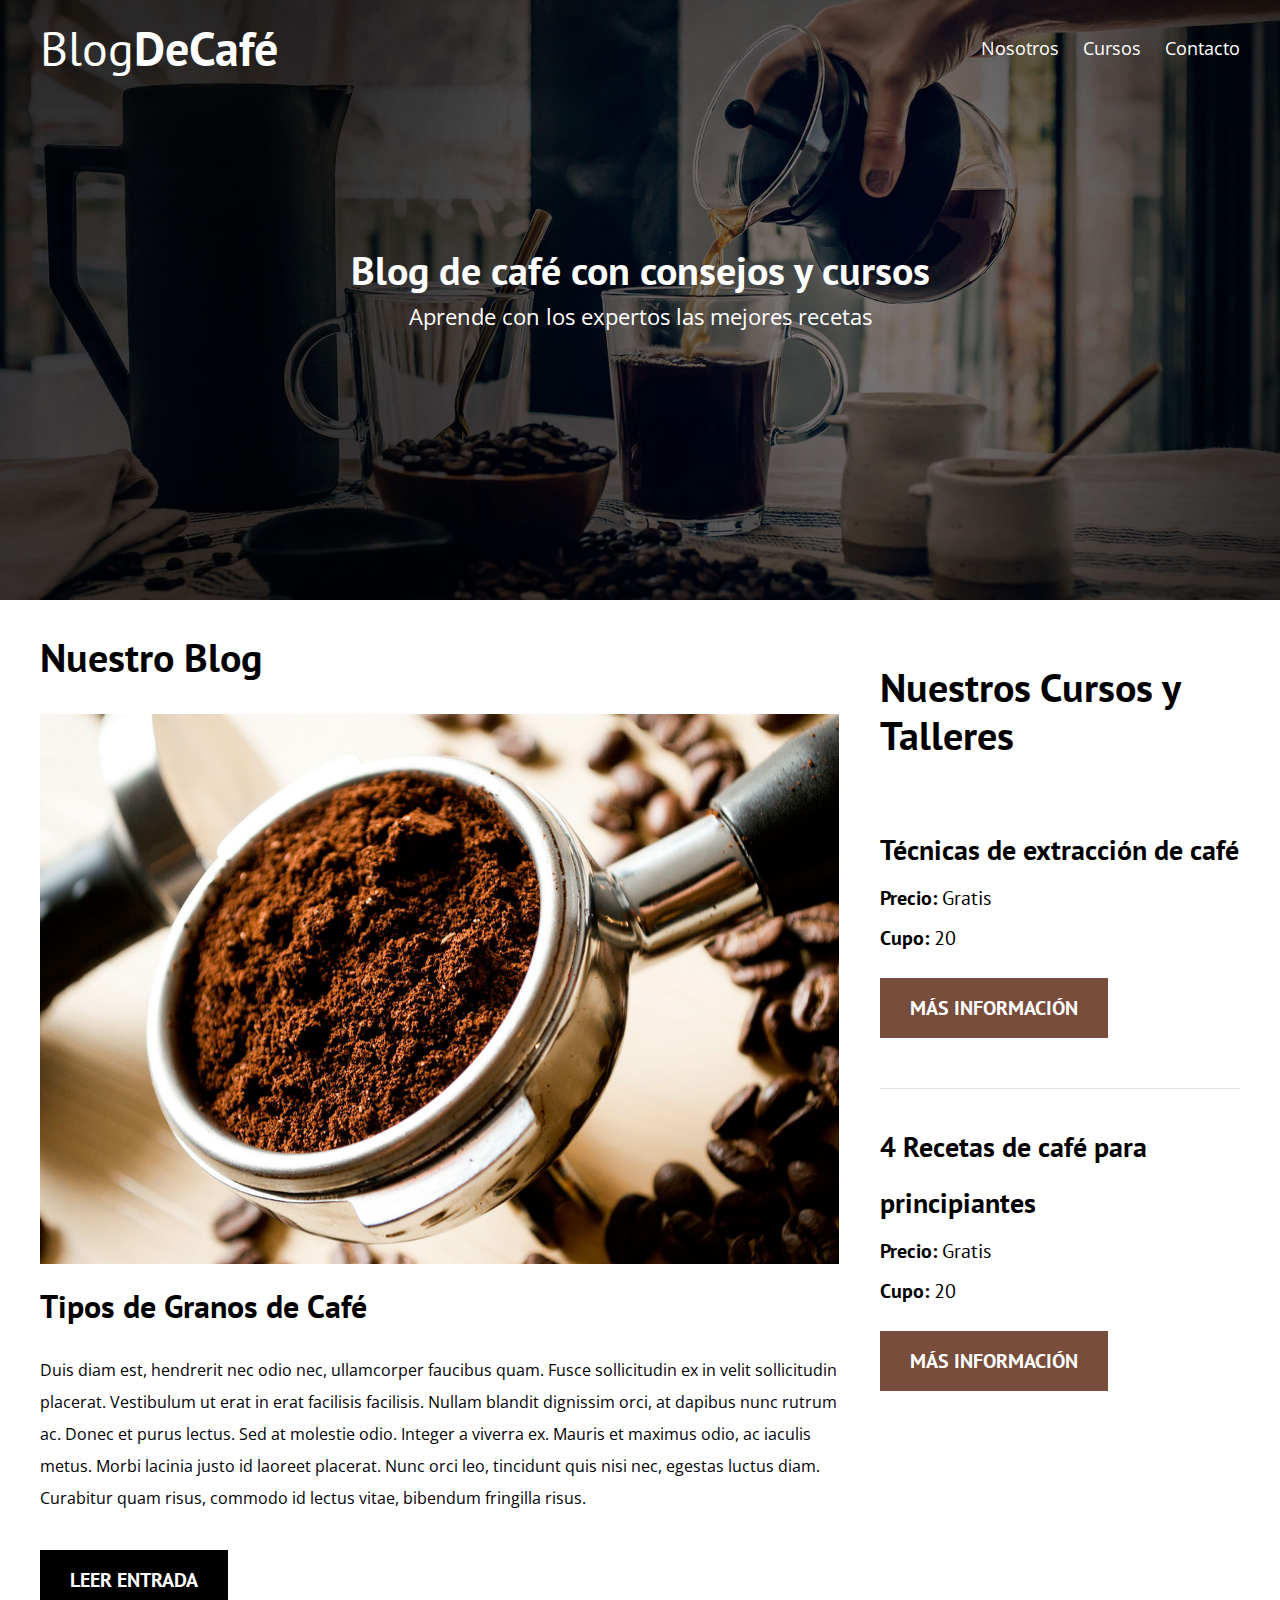
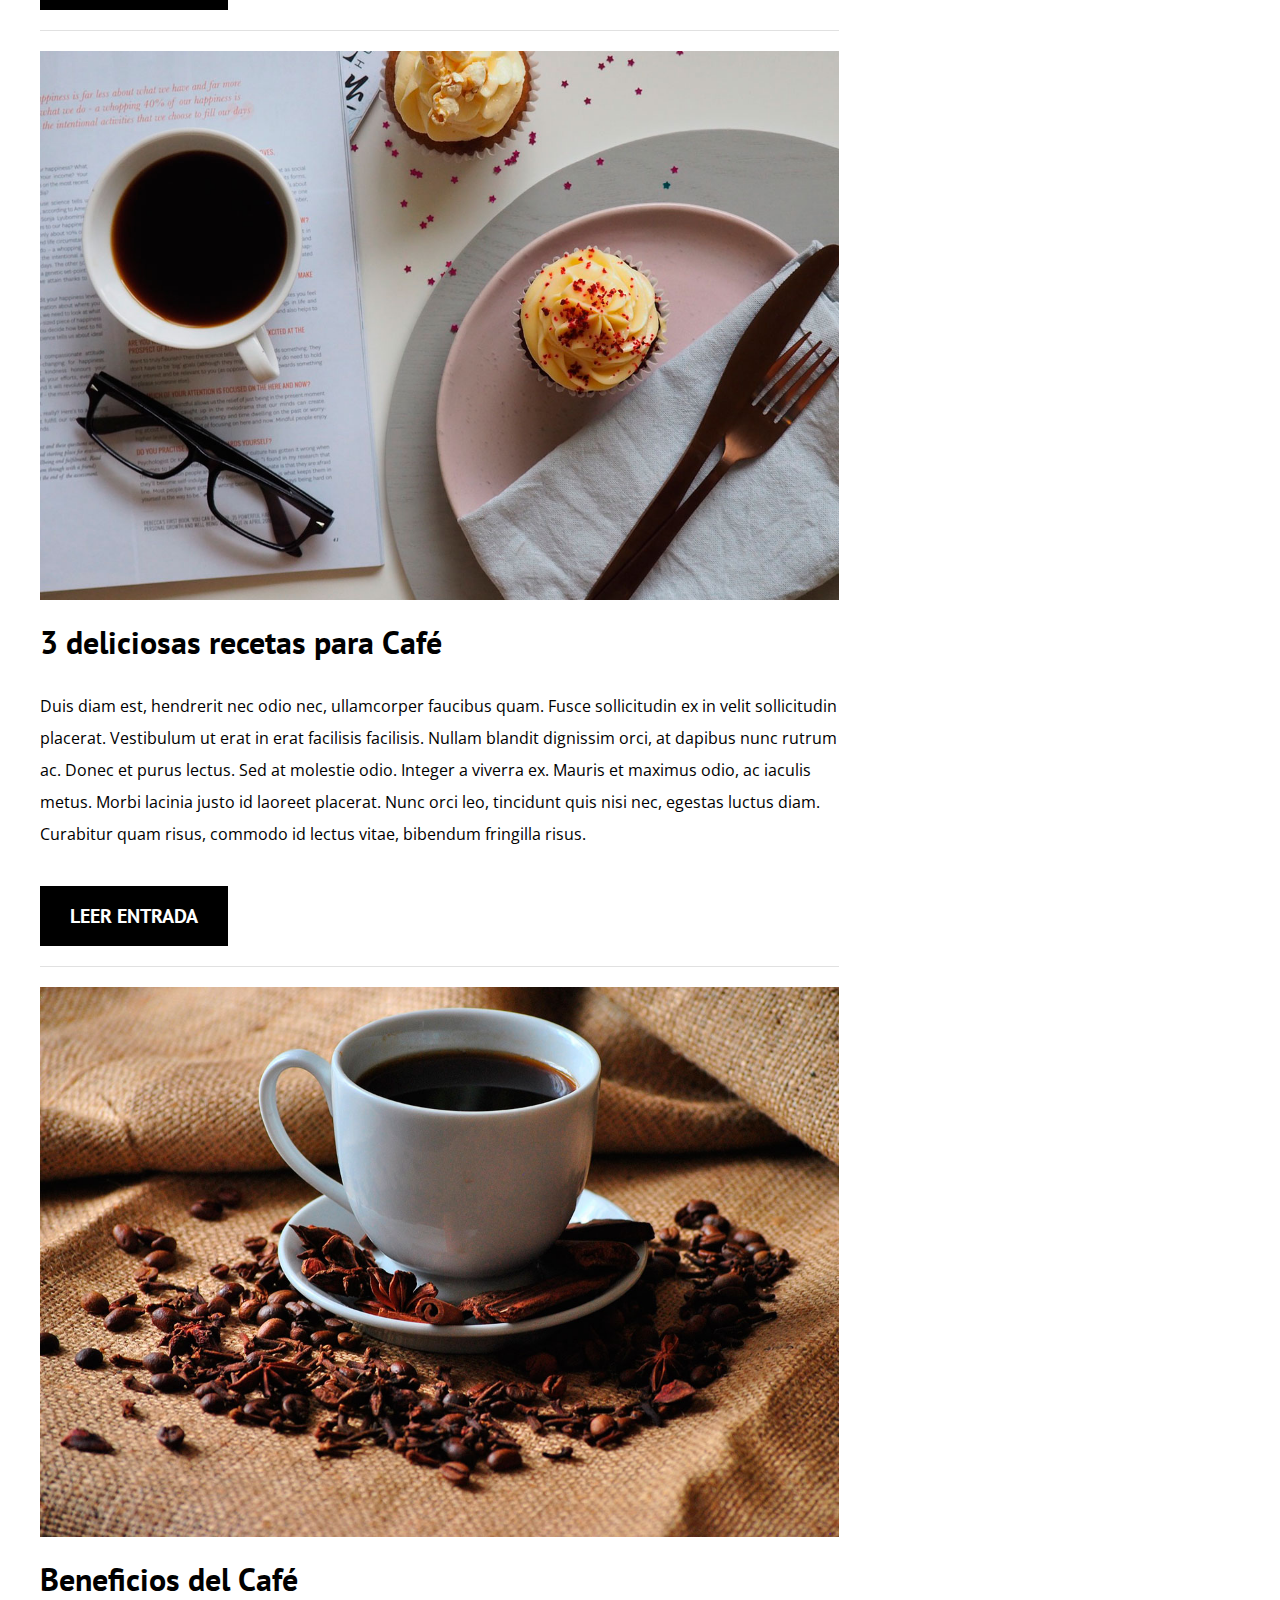
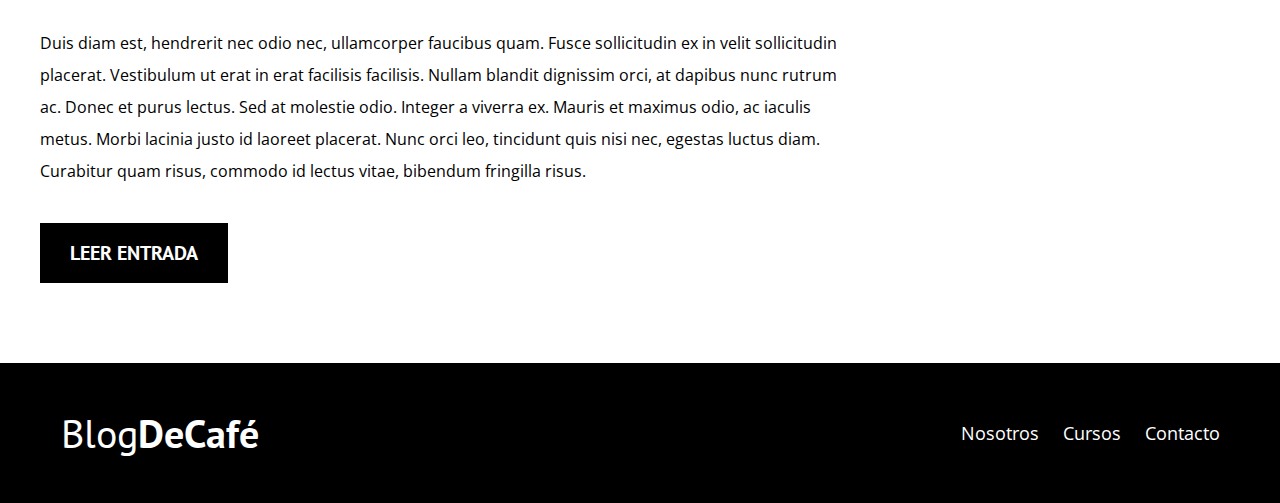
<file: blogcafe/index.html>
<!DOCTYPE html>
<html lang="en">
  <head>
      <meta charset="UTF-8">
      <meta name="viewport" content="width=device-width, initial-scale=1.0">
      <meta http-equiv="X-UA-Compatible" content="ie=edge">
      <title>Blog de Café</title>
      <link href="https://fonts.googleapis.com/css?family=Open+Sans|PT+Sans:400,700" rel="stylesheet">
      <link rel="stylesheet" href="css/normalize.css">
      <link rel="stylesheet" href="css/style.css">
  </head>
  <body>
    <header class="site-header">
      <div class="contenedor">
        <div class="barra">
          <a href="index.html">
            <h1 class="no-margin">Blog<span>DeCafé</span></h1>
          </a>
          <nav class="navegacion">
            <a href="nosotros.html">Nosotros</a>
            <a href="cursos.html">Cursos</a>
            <a href="contacto.html">Contacto</a>
          </nav>
        </div>
        <!--barra-->
        <div class="texto-header">
          <h2 class="no-margin">Blog de café con consejos y cursos</h2>
          <p class="no-margin">Aprende con los expertos las mejores recetas</p>
        </div>
      </div> <!--Contenedor-->
    </header>
    <div class="contenido-principal contenedor">
      <main class="blog">
        <h2>Nuestro Blog</h2>
        <article class="entrada-blog">
          <div class="imagen">
            <img src="img/blog1.jpg" alt="imagen blog" />
          </div>
          <!--imagen-->
          <div class="contenido-blog">
            <h3 class="no-margin">Tipos de Granos de Café</h3>
            <p>
              Duis diam est, hendrerit nec odio nec, ullamcorper faucibus quam.
              Fusce sollicitudin ex in velit sollicitudin placerat. Vestibulum
              ut erat in erat facilisis facilisis. Nullam blandit dignissim
              orci, at dapibus nunc rutrum ac. Donec et purus lectus. Sed at
              molestie odio. Integer a viverra ex. Mauris et maximus odio, ac
              iaculis metus. Morbi lacinia justo id laoreet placerat. Nunc orci
              leo, tincidunt quis nisi nec, egestas luctus diam. Curabitur quam
              risus, commodo id lectus vitae, bibendum fringilla risus.
            </p>
            <a href="entrada.html" class="btn btn-primario">Leer entrada</a>
          </div>
        </article>
        <article class="entrada-blog">
          <div class="imagen">
            <img src="img/blog2.jpg" alt="imagen blog" />
          </div>
          <!--imagen-->
          <div class="contenido-blog">
            <h3 class="no-margin">3 deliciosas recetas para Café</h3>
            <p>
              Duis diam est, hendrerit nec odio nec, ullamcorper faucibus quam.
              Fusce sollicitudin ex in velit sollicitudin placerat. Vestibulum
              ut erat in erat facilisis facilisis. Nullam blandit dignissim
              orci, at dapibus nunc rutrum ac. Donec et purus lectus. Sed at
              molestie odio. Integer a viverra ex. Mauris et maximus odio, ac
              iaculis metus. Morbi lacinia justo id laoreet placerat. Nunc orci
              leo, tincidunt quis nisi nec, egestas luctus diam. Curabitur quam
              risus, commodo id lectus vitae, bibendum fringilla risus.
            </p>
            <a href="entrada.html" class="btn btn-primario">Leer entrada</a>
          </div>
        </article>
        <article class="entrada-blog">
          <div class="imagen">
            <img src="img/blog3.jpg" alt="imagen blog" />
          </div>
          <!--imagen-->
          <div class="contenido-blog">
            <h3 class="no-margin">Beneficios del Café</h3>
            <p>
              Duis diam est, hendrerit nec odio nec, ullamcorper faucibus quam.
              Fusce sollicitudin ex in velit sollicitudin placerat. Vestibulum
              ut erat in erat facilisis facilisis. Nullam blandit dignissim
              orci, at dapibus nunc rutrum ac. Donec et purus lectus. Sed at
              molestie odio. Integer a viverra ex. Mauris et maximus odio, ac
              iaculis metus. Morbi lacinia justo id laoreet placerat. Nunc orci
              leo, tincidunt quis nisi nec, egestas luctus diam. Curabitur quam
              risus, commodo id lectus vitae, bibendum fringilla risus.
            </p>
            <a href="entrada.html" class="btn btn-primario">Leer entrada</a>
          </div>
        </article>
      </main>
      <aside class="curso">
        <h2>Nuestros Cursos y Talleres</h2>
        <ul class="cursos-lista">
          <li class="curso">
            <h4 class="no-margin" class="curso">
              Técnicas de extracción de café
            </h4>
            <p class="no-margin">Precio: <span>Gratis</span></p>
            <p class="no-margin">Cupo: <span>20</span></p>
            <a href="cursos.html" class="btn btn-secundario">Más información</a>
          </li>
          <li class="curso">
            <h4 class="no-margin" class="curso">
              4 Recetas de café para principiantes
            </h4>
            <p class="no-margin">Precio: <span>Gratis</span></p>
            <p class="no-margin">Cupo: <span>20</span></p>
            <a href="cursos.html" class="btn btn-secundario">Más información</a>
          </li>
        </ul>
      </aside>
    </div>
    <!--contenido-principal&contenedor-->
    <footer class="site-footer">
      <div class="contenedor">
        <div class="barra">
          <p class="no-margin">Blog<span>DeCafé</span></p>

          <nav class="navegacion">
            <a href="nosotros.html">Nosotros</a>
            <a href="cursos.html">Cursos</a>
            <a href="contacto.html">Contacto</a>
          </nav>
        </div>
      </div>
    </footer>
  </body>
</html>
</file>
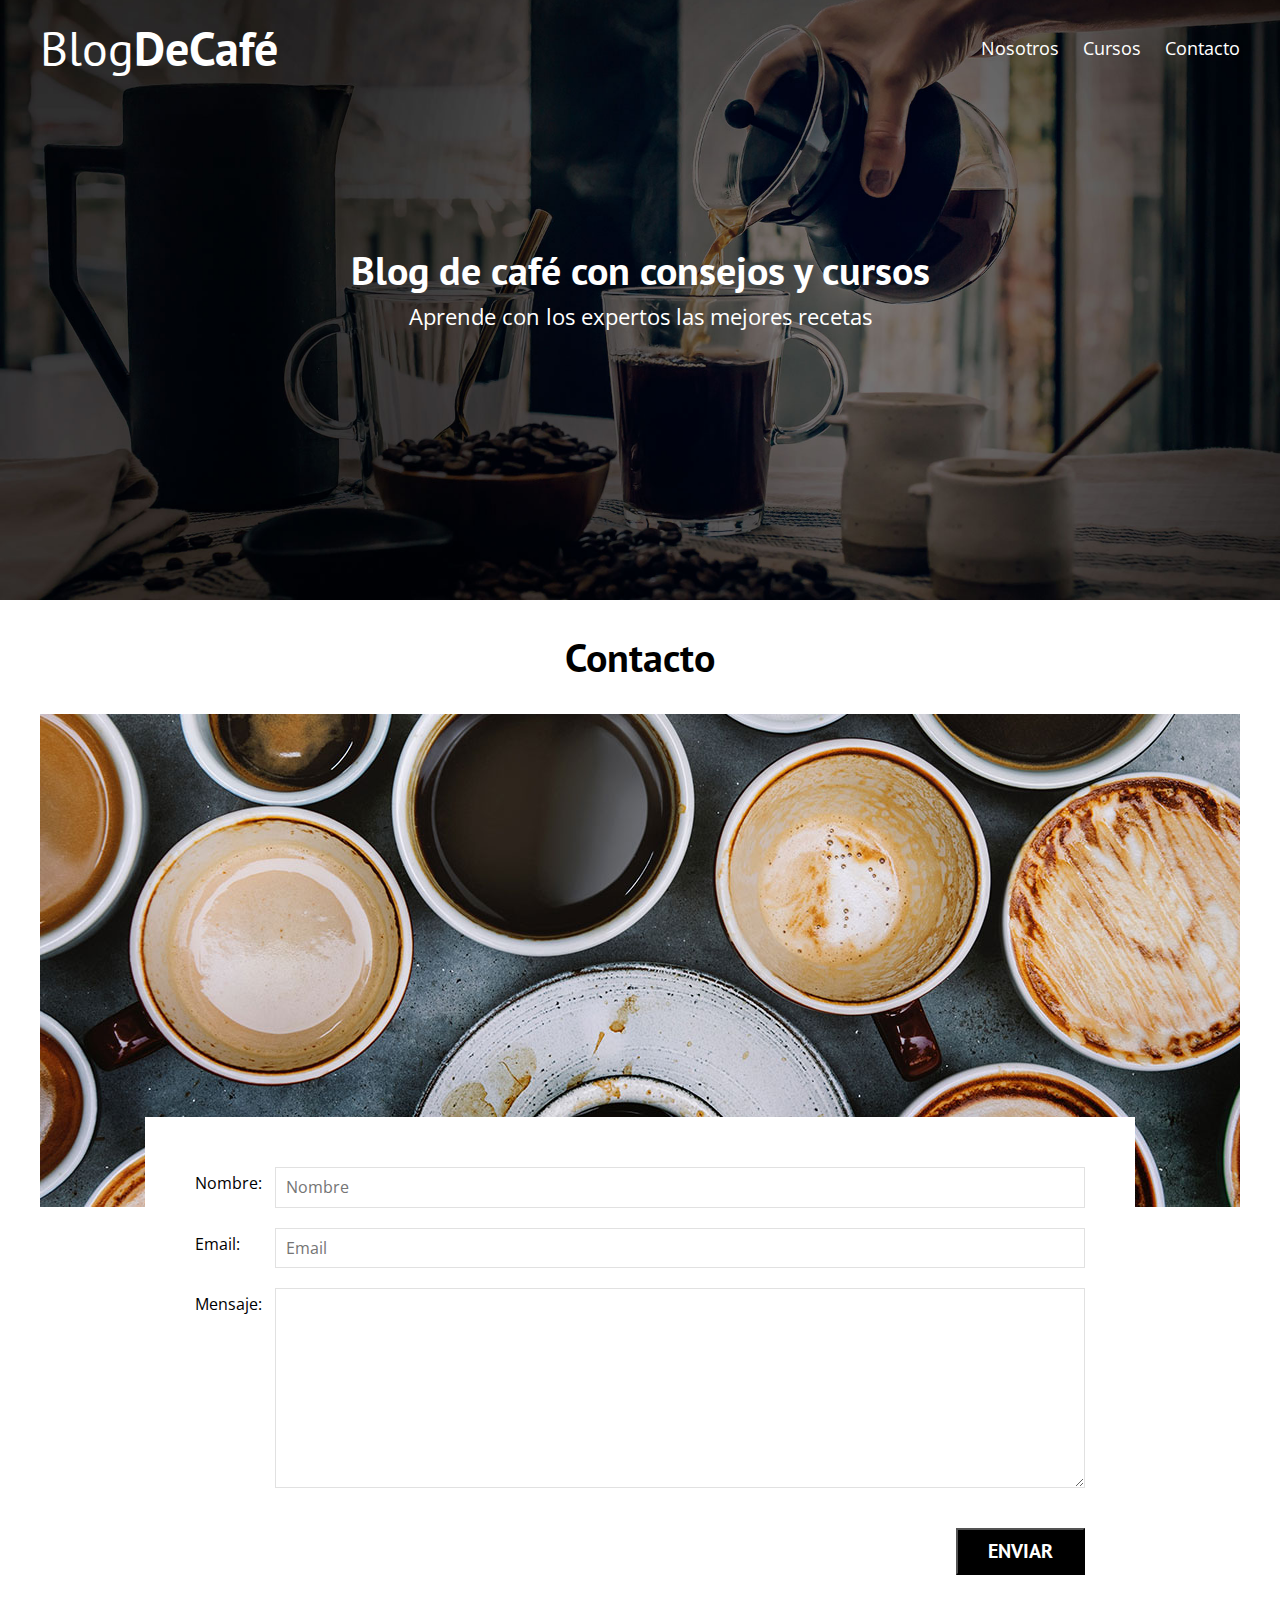
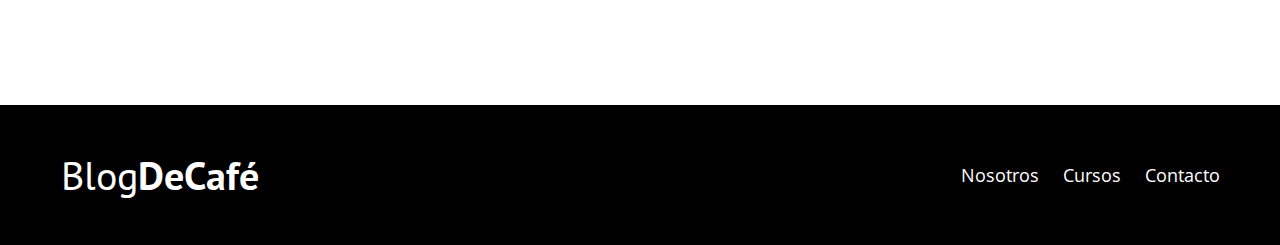
<file: blogcafe/contacto.html>
<!DOCTYPE html>
<html lang="en">
  <head>
        <meta charset="UTF-8">
        <meta name="viewport" content="width=device-width, initial-scale=1.0">
        <meta http-equiv="X-UA-Compatible" content="ie=edge">
        <title>Blog de Café</title>
        <link href="https://fonts.googleapis.com/css?family=Open+Sans|PT+Sans:400,700" rel="stylesheet">
        <link rel="stylesheet" href="css/normalize.css">
        <link rel="stylesheet" href="css/style.css">
  </head>
  <body>
    <header class="site-header">
      <div class="contenedor">
        <div class="barra">
          <a href="index.html">
            <h1 class="no-margin">Blog<span>DeCafé</span></h1>
          </a>
          <nav class="navegacion">
                <a href="nosotros.html">Nosotros</a>
                <a href="cursos.html">Cursos</a>
                <a href="contacto.html">Contacto</a>
          </nav>
        </div>
        <!--barra-->
        <div class="texto-header">
          <h2 class="no-margin">Blog de café con consejos y cursos</h2>
          <p class="no-margin">Aprende con los expertos las mejores recetas</p>
        </div>
      </div><!--Contenedor-->
    </header>
 <main class="contenedor">
     <h2 class="centrar-texto">Contacto</h2>
    <div class="grid centrar-columna">
        <div class="columna-12">
            <img src="img/contacto.jpg" alt="">
        </div>

        <div class="columna-10 formulario-contacto">
            <form action="">
                    <div class="campo">
                        <label for="nombre">Nombre:</label>
                        <input type="text" name="nombre" id="nombre" placeholder="Nombre">
                    </div>
                    <div class="campo">
                            <label for="email">Email:</label>
                            <input type="email" name="email" id="email" placeholder="Email">
                        </div>
                        <div class="campo">
                                <label for="mensaje">Mensaje:</label>
                                <textarea name="mensaje" id="mensaje" ></textarea>
                            </div>   
                            <div class="campo enviar ">
                                <input type="submit" value="enviar" class="btn btn-primario">
                            </div>

            </form>
        </div>
    </div>


 
    </main>

    <footer class="site-footer">
      <div class="contenedor">
        <div class="barra">
          <p class="no-margin">Blog<span>DeCafé</span></p>

          <nav class="navegacion">
                <a href="nosotros.html">Nosotros</a>
                <a href="cursos.html">Cursos</a>
                <a href="contacto.html">Contacto</a>
          </nav>
        </div>
      </div>
    </footer>
  </body>
</html>
</file>
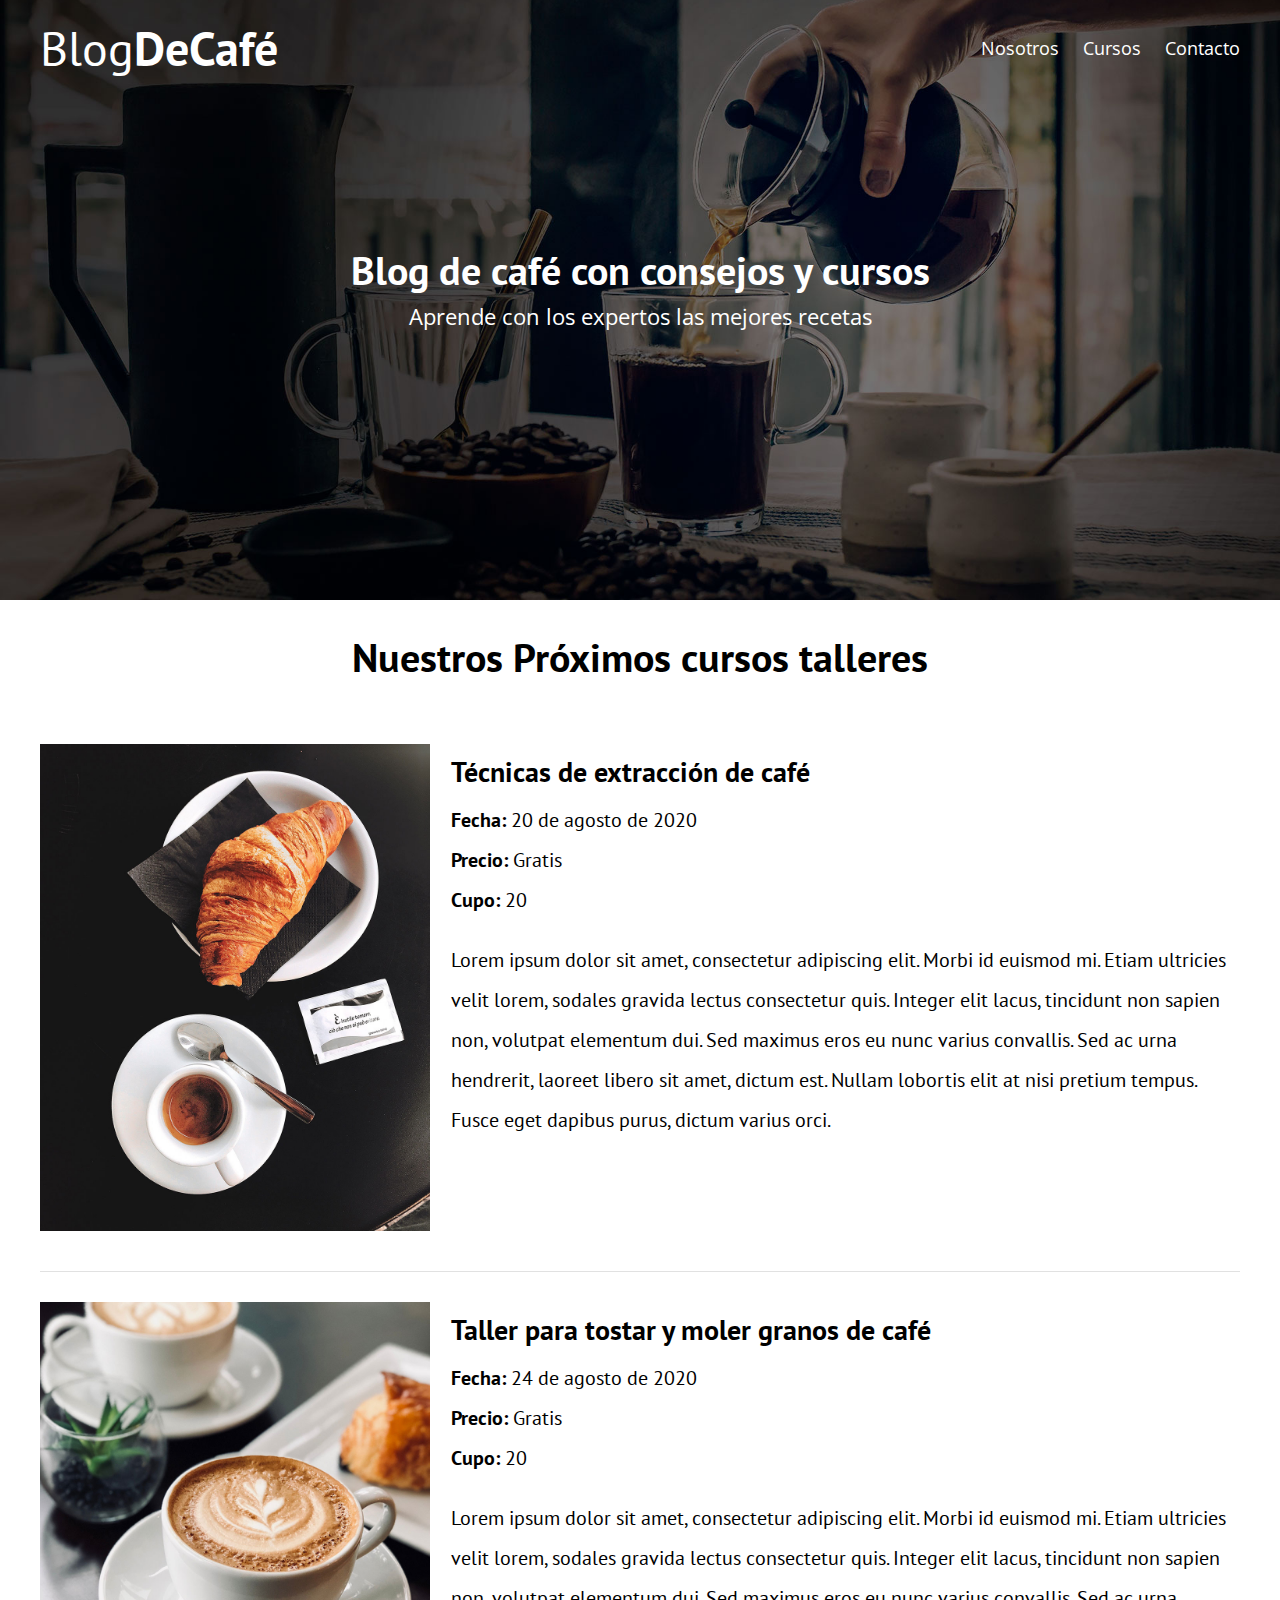
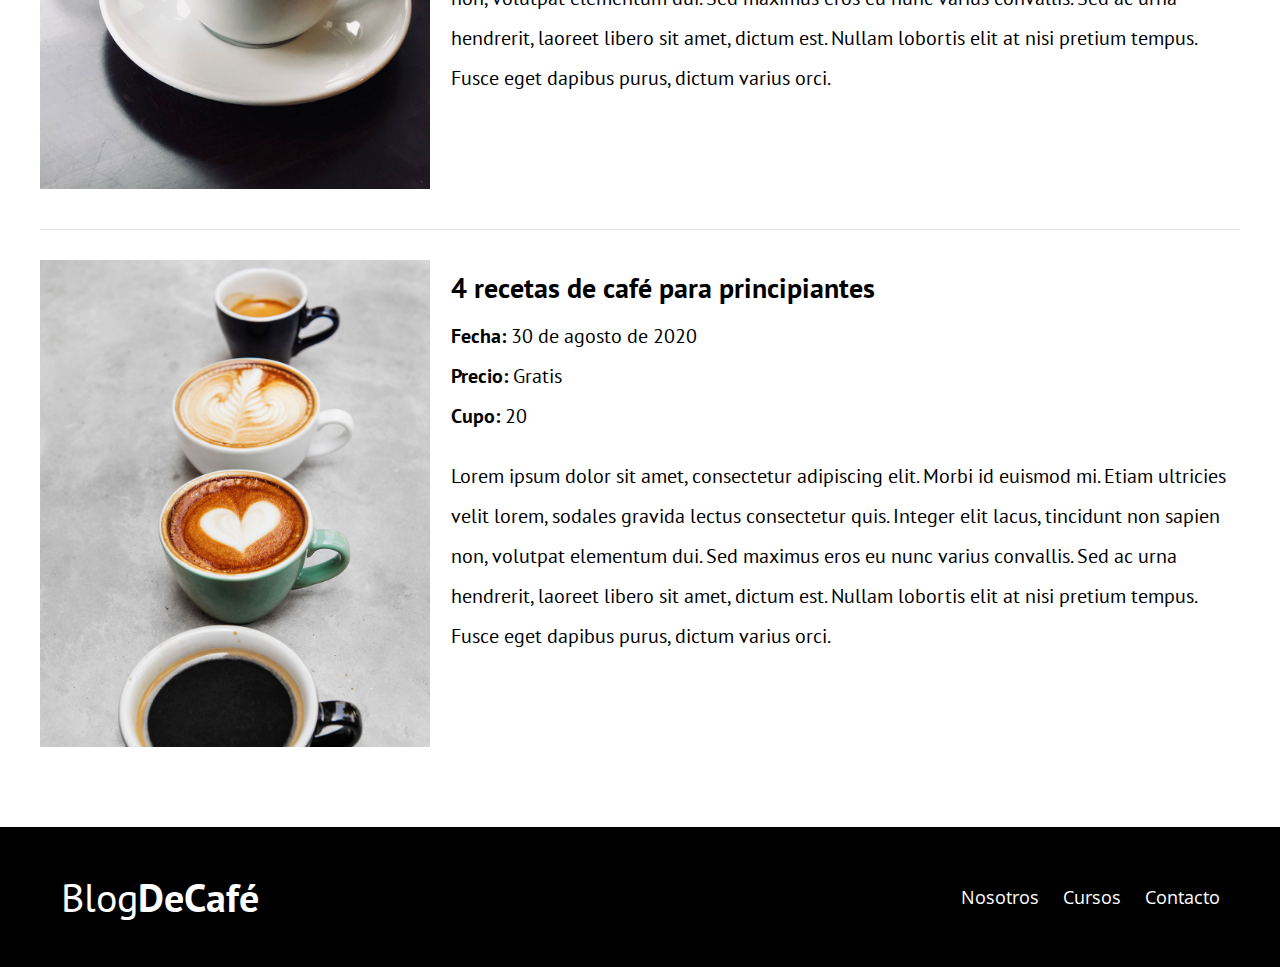
<file: blogcafe/cursos.html>
<!DOCTYPE html>
<html lang="en">
  <head>
    <meta charset="UTF-8" />
    <meta name="viewport" content="width=device-width, initial-scale=1.0" />
    <meta http-equiv="X-UA-Compatible" content="ie=edge" />
    <title>Blog de Café</title>
    <link
      href="https://fonts.googleapis.com/css?family=Open+Sans|PT+Sans:400,700"
      rel="stylesheet"
    />
    <link rel="stylesheet" href="css/normalize.css" />
    <link rel="stylesheet" href="css/style.css" />
  </head>
  <body>
    <header class="site-header">
      <div class="contenedor">
        <div class="barra">
          <a href="index.html">
            <h1 class="no-margin">Blog<span>DeCafé</span></h1>
          </a>
          <nav class="navegacion">
            <a href="nosotros.html">Nosotros</a>
            <a href="cursos.html">Cursos</a>
            <a href="contacto.html">Contacto</a>
          </nav>
        </div>
        <!--barra-->
        <div class="texto-header">
          <h2 class="no-margin">Blog de café con consejos y cursos</h2>
          <p class="no-margin">Aprende con los expertos las mejores recetas</p>
        </div>
      </div>
      <!--Contenedor-->
    </header>
    <main class="contenedor">
      <h2 class="centrar-texto">Nuestros Próximos cursos talleres</h2>
      <article class="curso grid">
        <div class="columna-4">
          <img src="img/curso1.jpg" alt="" />
        </div>
        <div class="columna-8">
          <h4 class="no-margin">Técnicas de extracción de café</h4>
          <p class="no-margin">Fecha: <span>20 de agosto de 2020</span></p>
          <p class="no-margin">Precio: <span>Gratis</span></p>
          <p class="no-margin">Cupo: <span>20</span></p>
          <p class="descripcion">
            Lorem ipsum dolor sit amet, consectetur adipiscing elit. Morbi id
            euismod mi. Etiam ultricies velit lorem, sodales gravida lectus
            consectetur quis. Integer elit lacus, tincidunt non sapien non,
            volutpat elementum dui. Sed maximus eros eu nunc varius convallis.
            Sed ac urna hendrerit, laoreet libero sit amet, dictum est. Nullam
            lobortis elit at nisi pretium tempus. Fusce eget dapibus purus,
            dictum varius orci.
          </p>
        </div>
      </article>
      <article class="curso grid">
            <div class="columna-4">
              <img src="img/curso2.jpg" alt="" />
            </div>
            <div class="columna-8">
              <h4 class="no-margin">Taller para tostar y moler granos de café</h4>
              <p class="no-margin">Fecha: <span>24 de agosto de 2020</span></p>
              <p class="no-margin">Precio: <span>Gratis</span></p>
              <p class="no-margin">Cupo: <span>20</span></p>
              <p class="descripcion">
                Lorem ipsum dolor sit amet, consectetur adipiscing elit. Morbi id
                euismod mi. Etiam ultricies velit lorem, sodales gravida lectus
                consectetur quis. Integer elit lacus, tincidunt non sapien non,
                volutpat elementum dui. Sed maximus eros eu nunc varius convallis.
                Sed ac urna hendrerit, laoreet libero sit amet, dictum est. Nullam
                lobortis elit at nisi pretium tempus. Fusce eget dapibus purus,
                dictum varius orci.
              </p>
            </div>
          </article>
          <article class="curso grid">
                <div class="columna-4">
                  <img src="img/curso3.jpg" alt="" />
                </div>
                <div class="columna-8">
                  <h4 class="no-margin">4 recetas de café para principiantes</h4>
                  <p class="no-margin">Fecha: <span>30 de agosto de 2020</span></p>
                  <p class="no-margin">Precio: <span>Gratis</span></p>
                  <p class="no-margin">Cupo: <span>20</span></p>
                  <p class="descripcion">
                    Lorem ipsum dolor sit amet, consectetur adipiscing elit. Morbi id
                    euismod mi. Etiam ultricies velit lorem, sodales gravida lectus
                    consectetur quis. Integer elit lacus, tincidunt non sapien non,
                    volutpat elementum dui. Sed maximus eros eu nunc varius convallis.
                    Sed ac urna hendrerit, laoreet libero sit amet, dictum est. Nullam
                    lobortis elit at nisi pretium tempus. Fusce eget dapibus purus,
                    dictum varius orci.
                  </p>
                </div>
              </article>
    
    </main>

    <footer class="site-footer">
      <div class="contenedor">
        <div class="barra">
          <p class="no-margin">Blog<span>DeCafé</span></p>

          <nav class="navegacion">
            <a href="nosotros.html">Nosotros</a>
            <a href="cursos.html">Cursos</a>
            <a href="contacto.html">Contacto</a>
          </nav>
        </div>
      </div>
    </footer>
  </body>
</html>
</file>
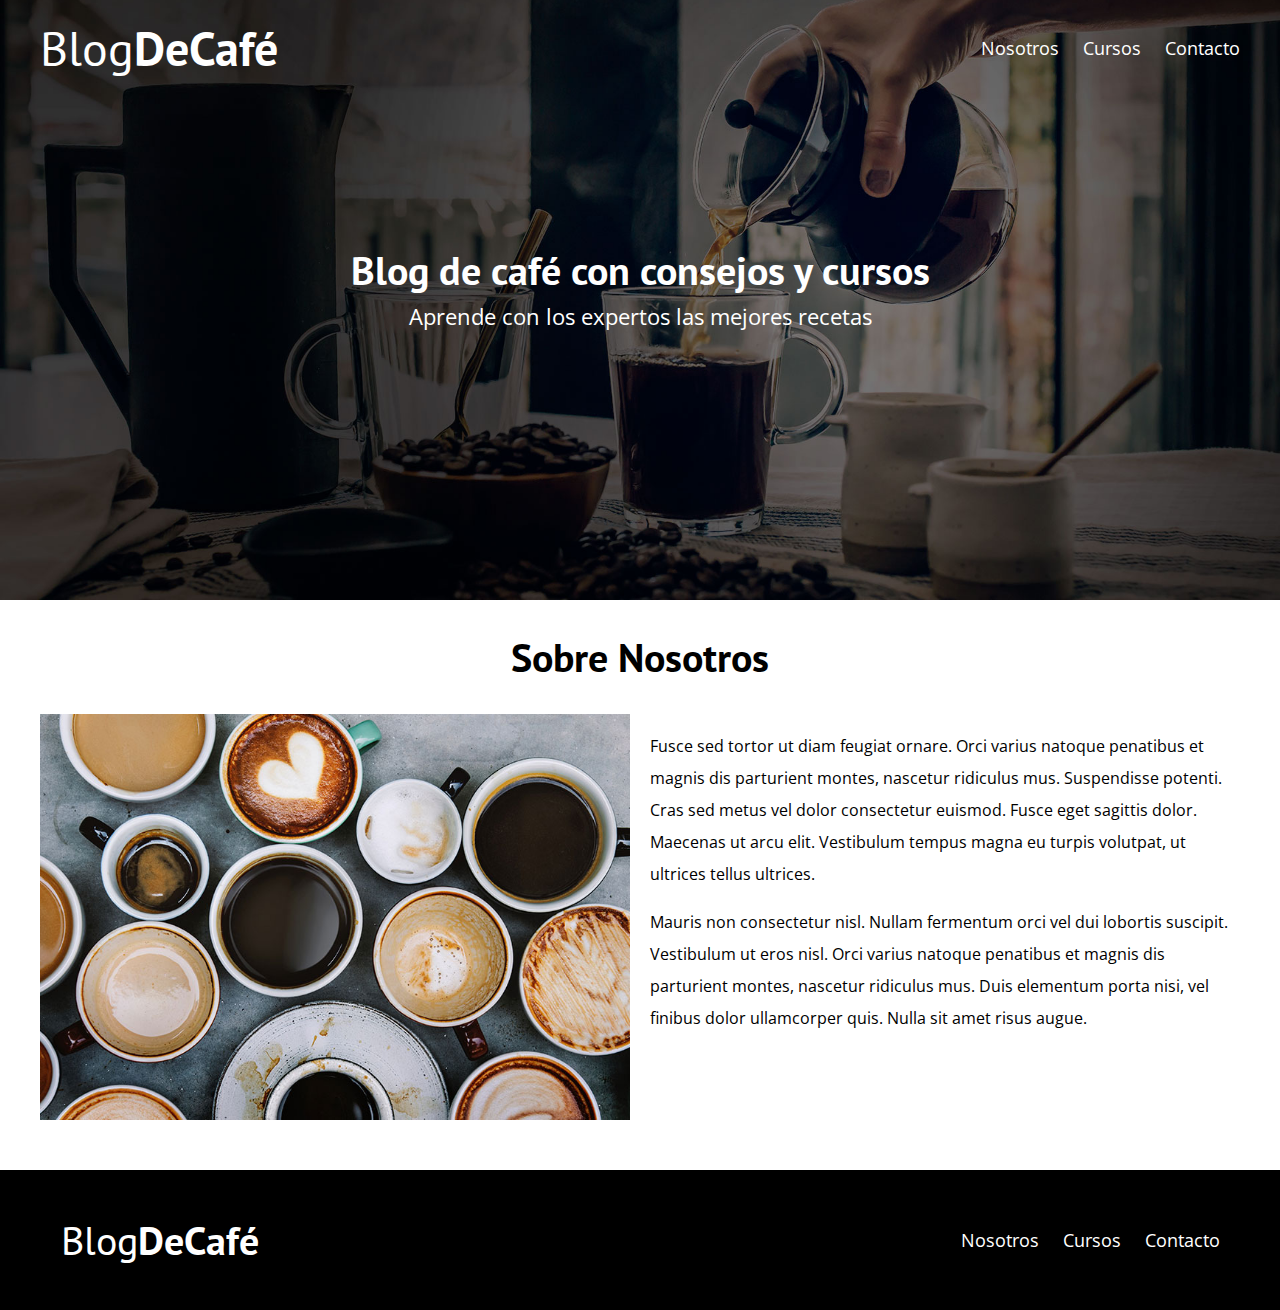
<file: blogcafe/nosotros.html>
<!DOCTYPE html>
<html lang="en">
  <head>
        <meta charset="UTF-8">
        <meta name="viewport" content="width=device-width, initial-scale=1.0">
        <meta http-equiv="X-UA-Compatible" content="ie=edge">
        <title>Blog de Café</title>
        <link href="https://fonts.googleapis.com/css?family=Open+Sans|PT+Sans:400,700" rel="stylesheet">
        <link rel="stylesheet" href="css/normalize.css">
        <link rel="stylesheet" href="css/style.css">
  </head>
  <body>
    <header class="site-header">
      <div class="contenedor">
        <div class="barra">
          <a href="index.html">
            <h1 class="no-margin">Blog<span>DeCafé</span></h1>
          </a>
          <nav class="navegacion">
                <a href="nosotros.html">Nosotros</a>
                <a href="cursos.html">Cursos</a>
                <a href="contacto.html">Contacto</a>
          </nav>
        </div>
        <!--barra-->
        <div class="texto-header">
          <h2 class="no-margin">Blog de café con consejos y cursos</h2>
          <p class="no-margin">Aprende con los expertos las mejores recetas</p>
        </div>
      </div><!--Contenedor-->
    </header>
    <main class="contenedor">
      <h2 class="centrar-texto">Sobre Nosotros</h2>
        <div class="grid">
          <div class="columna-6">
            <img src="img/nosotros.jpg" alt="" />
          </div>
          <div class="columna-6">
            <p>
              Fusce sed tortor ut diam feugiat ornare. Orci varius natoque
              penatibus et magnis dis parturient montes, nascetur ridiculus mus.
              Suspendisse potenti. Cras sed metus vel dolor consectetur euismod.
              Fusce eget sagittis dolor. Maecenas ut arcu elit. Vestibulum
              tempus magna eu turpis volutpat, ut ultrices tellus ultrices.
            </p>
            <p>
              Mauris non consectetur nisl. Nullam fermentum orci vel dui
              lobortis suscipit. Vestibulum ut eros nisl. Orci varius natoque
              penatibus et magnis dis parturient montes, nascetur ridiculus mus.
              Duis elementum porta nisi, vel finibus dolor ullamcorper quis.
              Nulla sit amet risus augue.
            </p>
          </div>
        </div>
      </h2>
    </main>

    <footer class="site-footer">
      <div class="contenedor">
        <div class="barra">
          <p class="no-margin">Blog<span>DeCafé</span></p>

          <nav class="navegacion">
                <a href="nosotros.html">Nosotros</a>
                <a href="cursos.html">Cursos</a>
                <a href="contacto.html">Contacto</a>
          </nav>
        </div>
      </div>
    </footer>
  </body>
</html>
</file>
<file: blogcafe/css/style.css>
html {
  box-sizing: border-box;
  font-size: 62.5%; /*1rem o 10px*/
}
*,
*:before,
*:after {
  box-sizing: inherit;
}
body {
  font-family: "Open Sans", sans-serif;
  font-size: 1.6rem;
  line-height: 2;
}
.contenedor {
  max-width: 1200px;
  width: 95%;
  margin: 0 auto;
}
h1,
h2,
h3,
h4 {
  font-family: "PT Sans", sans-serif;
}
h1 {
  font-size: 4.8rem;
}
h2 {
  font-size: 4rem;
  line-height: 1.2;
}
h3 {
  font-size: 3.2rem;
}
h4 {
  font-size: 2.8rem;
}
img {
  max-width: 100%;
}
/*utilidades*/
.centrar-texto {
  text-align: center;
}
.no-margin {
  margin: 0;
}
/*grid*/
@media (min-width: 768px) {
  .grid {
    display: flex;
    justify-content: space-between;
    flex-wrap: wrap;
  }
  .centrar-columna {
    justify-content: center;
  }
  .columna-4 {
    flex: 0 0 calc(33.3% - 1rem);
  }
  .columna-6 {
    flex: 0 0 calc(50% - 1rem);
  }
  .columna-8 {
    flex: 0 0 calc(66.6% - 1rem);
  }
  .columna-10 {
    flex: 0 0 calc(83.3% - 1rem);
  }
  .columna-12 {
    flex: 0 0 100%;
  }
}
/*botones*/
.btn {
  display: block;
  text-align: center;
  padding: 1rem 3rem;
  margin-top: 2rem;
  color: white;
  text-decoration: none;
  margin: 2rem 0;
  font-family: "PT Sans", sans-serif;
  font-weight: 700;
  text-transform: uppercase;
  font-size: 2rem;
  flex: 0 0 100%;
}
.btn:hover{
  cursor: pointer;
}
@media (min-width: 500px) {
  .btn {
    display: inline-block;
    flex: 0 0 auto;
  }
}
.btn-primario {
  background-color: black;
}
.btn-secundario {
  background-color: #784d3c;
}
/**Header**/
@media (min-width: 768px) {
  .barra {
    display: flex;
    justify-content: space-between;
    align-items: center;
  }
}

.site-header {
  background-image: url(../img/banner.jpg);
  background-repeat: no-repeat;
  background-position: center center;
  background-size: cover;
  height: 60rem;
}
.site-header a {
  color: #ffffff;
  text-decoration: none;
}
.site-header h1 {
  text-align: center;
  font-weight: 400;
}
.site-header h1 span {
  font-weight: 700;
}
/**navegacion**/
.navegacion a {
  text-align: center;
  display: block;
  font-size: 1.8rem;
  color: white;
  text-decoration: none;
}
@media (min-width: 768px) {
  .navegacion a {
    display: inline;
    margin-right: 2rem;
  }
  .navegacion a:last-of-type {
    margin: 0;
  }
}
/*texto en header*/
.texto-header {
  color: #ffffff;
  text-align: center;
  margin-top: 5rem;
}
@media (min-width: 768px) {
  .texto-header {
    margin-top: 15rem;
  }
}
.texto-header p {
  font-size: 2.2rem;
}

/*Contenido principal HOME*/
.contenido-principal {
  display: flex;
  flex-wrap: wrap;
}
.blog,
.curso {
  flex: 0 0 100%;
}
.curso {
  order: -1;
}
@media (min-width: 768px) {
  .contenido-principal {
    justify-content: space-between;
  }
  .blog {
    flex-basis: 66.6%;
  }
  .curso {
    flex-basis: calc(33.3% - 4rem);
    order: 2;
  }
}
/**opcional*/
.entrada-blog {
  margin-bottom: 2rem;
  border-bottom: 1px solid #e1e1e1;
}
.entrada-blog:last-of-type {
  border: none;
}
/*
 .entrada-blog .imagen{
     flex: 0 0 40%;
 }
 .entrada-blog .contenido-blog{
     flex: 0 0 calc(60% - 2rem);
 }*/

/*cursos sidebr*/
.cursos-lista {
  padding: 0;
  list-style: none;
}
.curso {
  padding-top: 3rem;
  padding-bottom: 3rem;
  border-bottom: 1px solid #e1e1e1;
}
.curso:last-of-type {
  border-bottom: none;
}
.curso p {
  font-family: "PT Sans", sans-serif;
  font-weight: 700;
  font-size: 2rem;
}
.curso p span,
.curso p.descripcion {
  font-weight: 400;
}
/*footer*/

.site-footer {
  background-color: black;
  padding: 3rem;
  margin-top: 4rem;
}
.site-footer p {
  color: white;
  font-size: 4rem;
  font-weight: 400;
  font-family: "PT sans", sans-serif;
  text-align: center;
}
.site-footer p span {
  font-weight: 700;
}
.formulario-contacto {
  background-color: white;
  padding: 5rem;
}
/*Contacto*/
@media (min-width: 768px) {
  .formulario-contacto {
    margin-top: -10rem;
  }
}
.formulario-contacto .campo {
  display: flex;
  justify-content: space-between;
  margin-bottom: 2rem;
}
.formulario-contacto .campo label {
  flex: 0 0 8rem;
}
.formulario-contacto .campo input:not([type="submit"]),
.formulario-contacto textarea{
  flex: 1;
  border: 1px solid #e1e1e1;
  padding: 1rem;
}
.formulario-contacto textarea{
  height: 20rem;
}
.formulario-contacto .enviar{
  display: flex;
  justify-content: flex-end;
}
</file>
